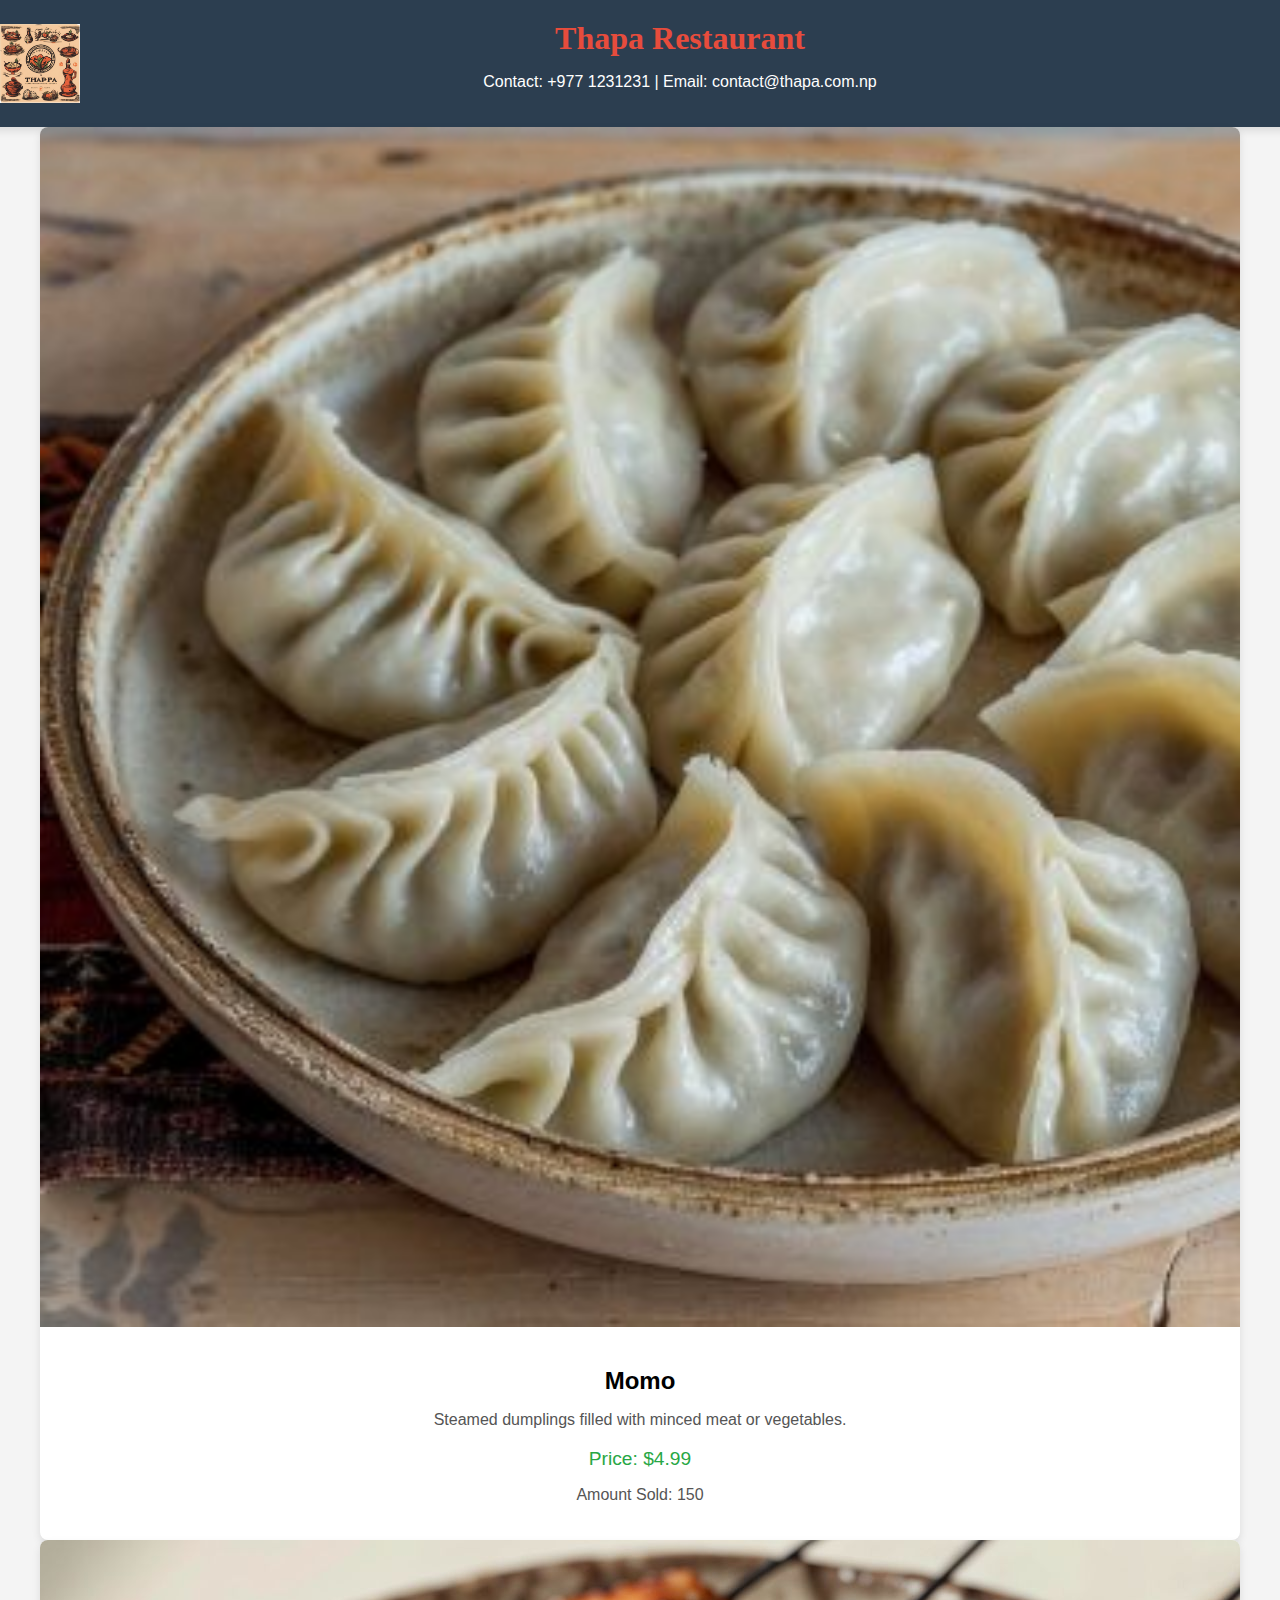
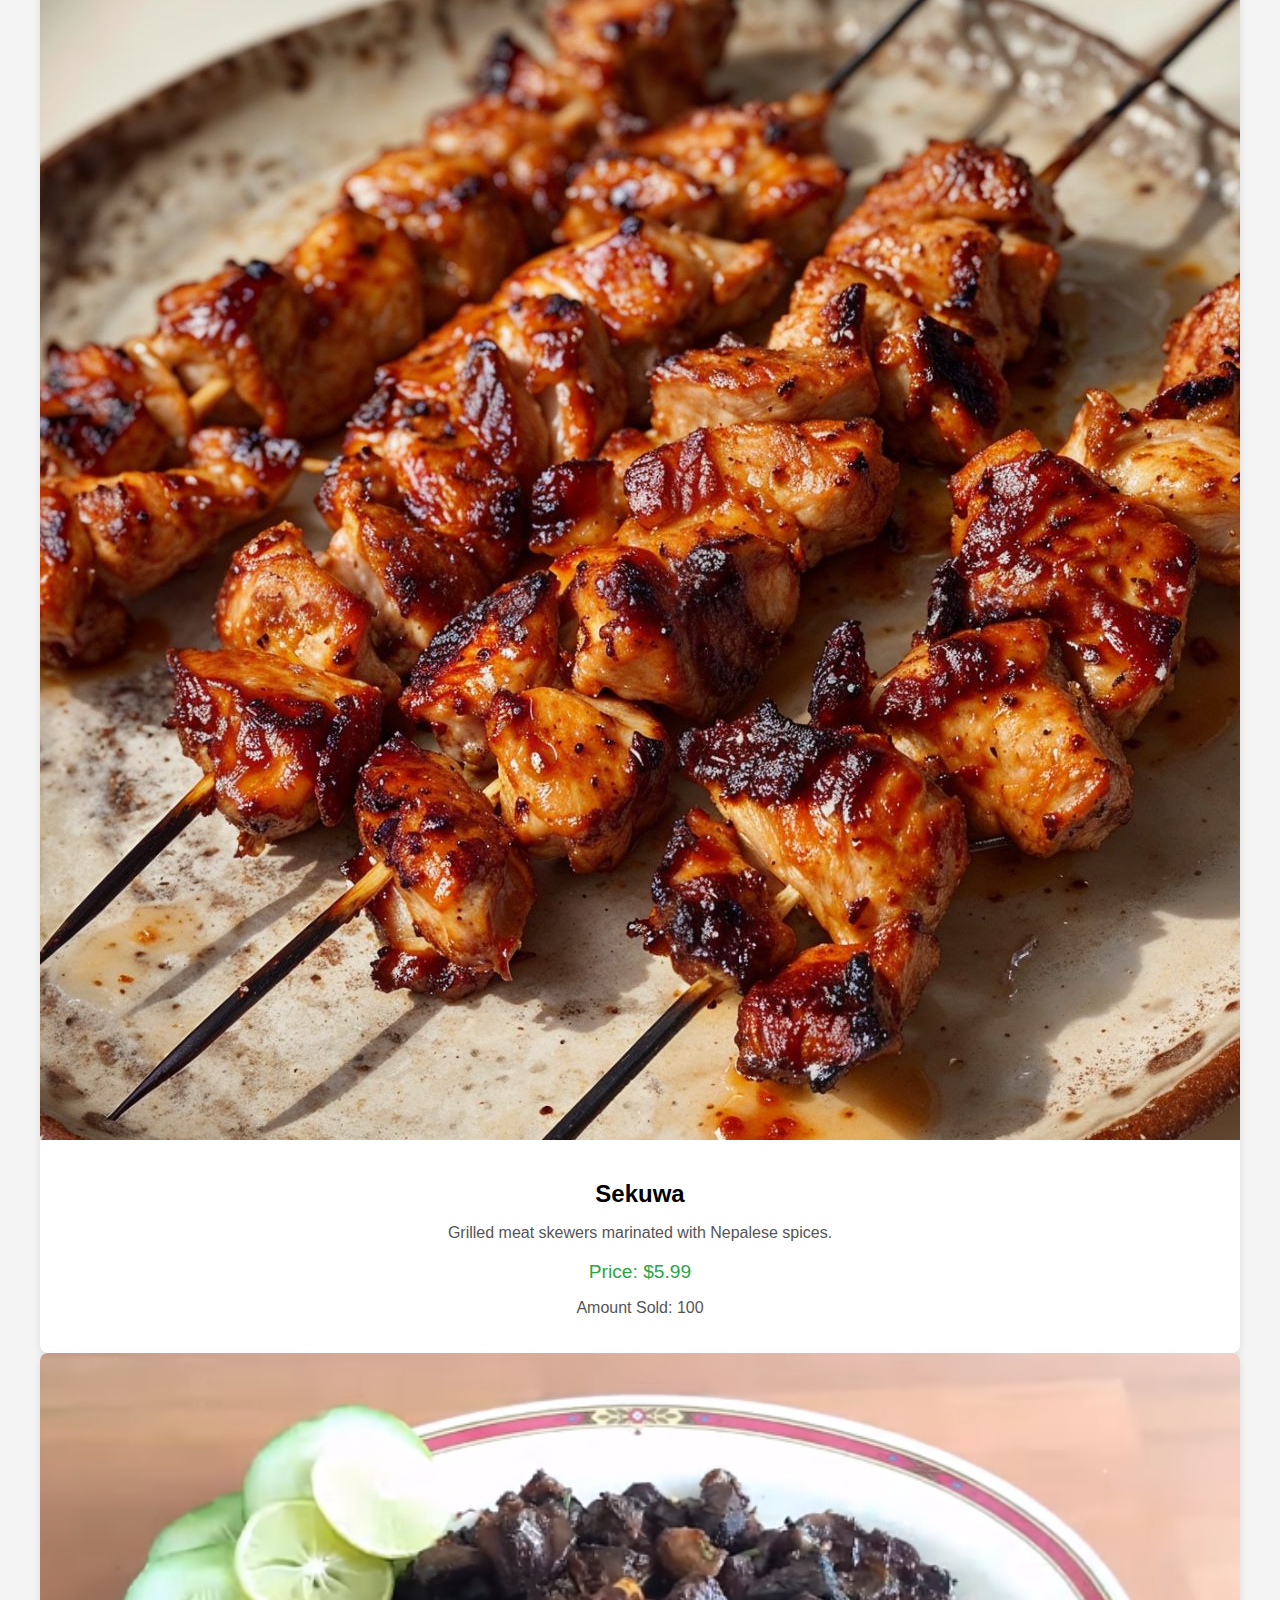
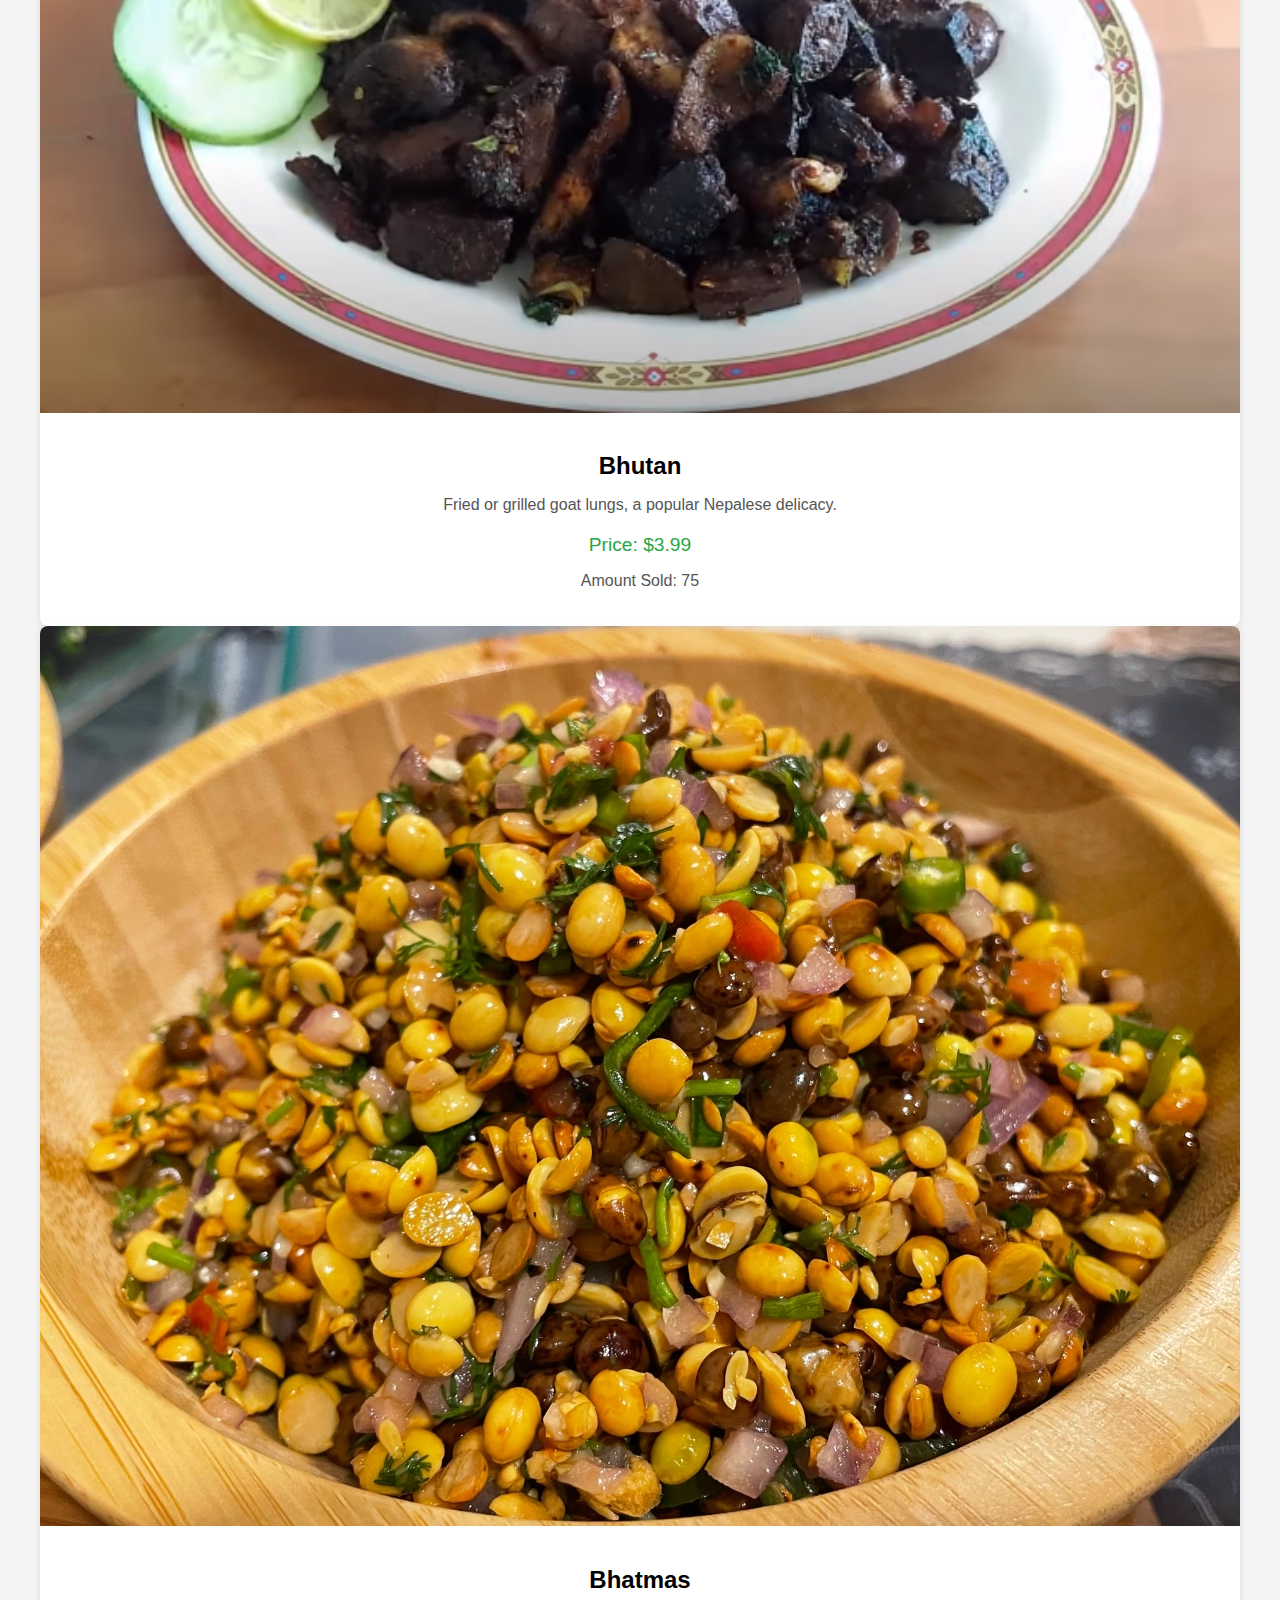
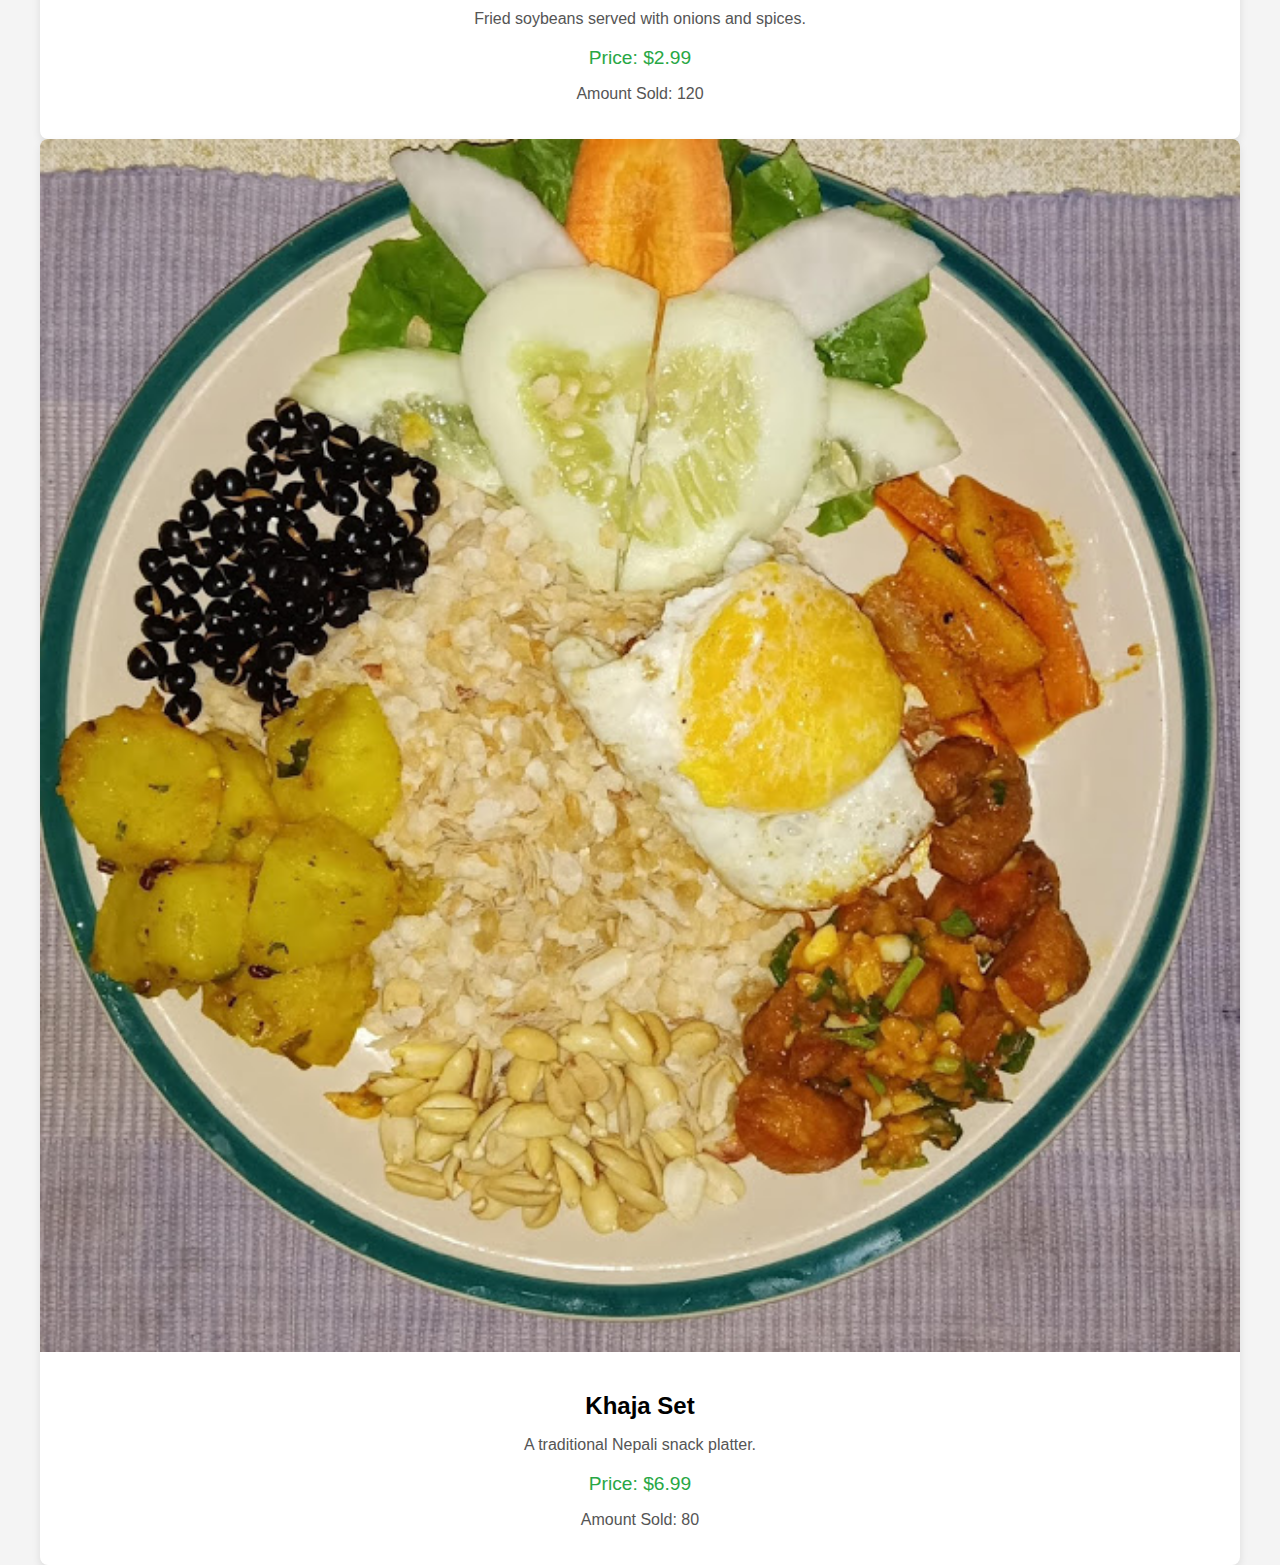
<file: index.html>
<html>
<head>
    <meta charset="UTF-8">
    <meta name="viewport" content="width=device-width, initial-scale=1.0">
    <title>Thapa Restaurant</title>
    <link rel="stylesheet" href="styles/foodproduct.css"> <!-- Link to your CSS file -->
</head>
<body>
    <header class="header">
        <img src="logo/logo.png" alt="Restaurant Logo" class="logo">
        <div class="restaurant-info">
            <h1 class="restaurant-name">Thapa Restaurant</h1>
            <p>Contact: +977 1231231 | Email: contact@thapa.com.np</p>
        </div>
    </header>

    <!-- Container for the food products -->
    <div id="product-container" class="product-container">
        <!-- Food products will be dynamically inserted here -->
    </div>

    <script src="js/products.js"></script> <!-- Include your JavaScript file -->
</body>
</html>
</file>
<file: styles/foodproduct.css>
/* styles.css */

/* General styles */
body {
    font-family: Arial, sans-serif;
    background-color: #f4f4f4;
    margin: 0;
    padding: 0;
    display: flex;
    flex-direction: column;
    align-items: center;
    min-height: 100vh;
}

/* Header styles */
.header {
    width: 100%;
    background-color: #2c3e50;
    color: white;
    display: flex;
    align-items: center;
    justify-content: space-between; /* Distribute space between elements */
    padding: 20px;
    box-shadow: 0 4px 8px rgba(0, 0, 0, 0.1);
}

.logo {
    width: 80px;
    height: auto;
}

.restaurant-info {
    flex-grow: 1; /* Allow this section to grow */
    display: flex;
    flex-direction: column;
    align-items: center; /* Center align the text */
    text-align: center;
}

.restaurant-name {
    font-size: 2em;
    font-family: 'Georgia', serif;
    margin: 0;
    color: #e74c3c;
}

.restaurant-details {
    font-size: 1em;
    margin: 5px 0 0 0;
    color: #ecf0f1;
}

/* Grid container */
.product-grid {
    display: grid;
    grid-template-columns: repeat(auto-fit, minmax(300px, 1fr));
    gap: 20px;
    padding: 20px;
    width: 100%;
    max-width: 1200px;
    margin-top: 20px;
}

/* Product card */
.product-card {
    background-color: white;
    border-radius: 8px;
    box-shadow: 0 4px 8px rgba(0, 0, 0, 0.1);
    overflow: hidden;
    text-align: center;
}

/* Product image */
.product-image {
    width: 100%;
    height: auto;
}

/* Product info */
.product-info {
    padding: 20px;
}

.product-name {
    font-size: 1.5em;
    margin-bottom: 10px;
}

.product-description {
    font-size: 1em;
    color: #555;
    margin-bottom: 10px;
}

.product-price {
    font-size: 1.2em;
    margin-bottom: 10px;
    color: #28a745;
}

.product-amount-sold {
    font-size: 1em;
    color: #555;
}

/* Product detail page styles */
.product-detail {
    padding: 20px;
    max-width: 800px;
    margin: 20px auto;
    background-color: white;
    border-radius: 8px;
    box-shadow: 0 4px 8px rgba(0, 0, 0, 0.1);
    text-align: center;
}

.product-detail-image {
    width: 100%;
    height: auto;
    margin-bottom: 20px;
}

/* Additional styles for the header and other components */
</file>
